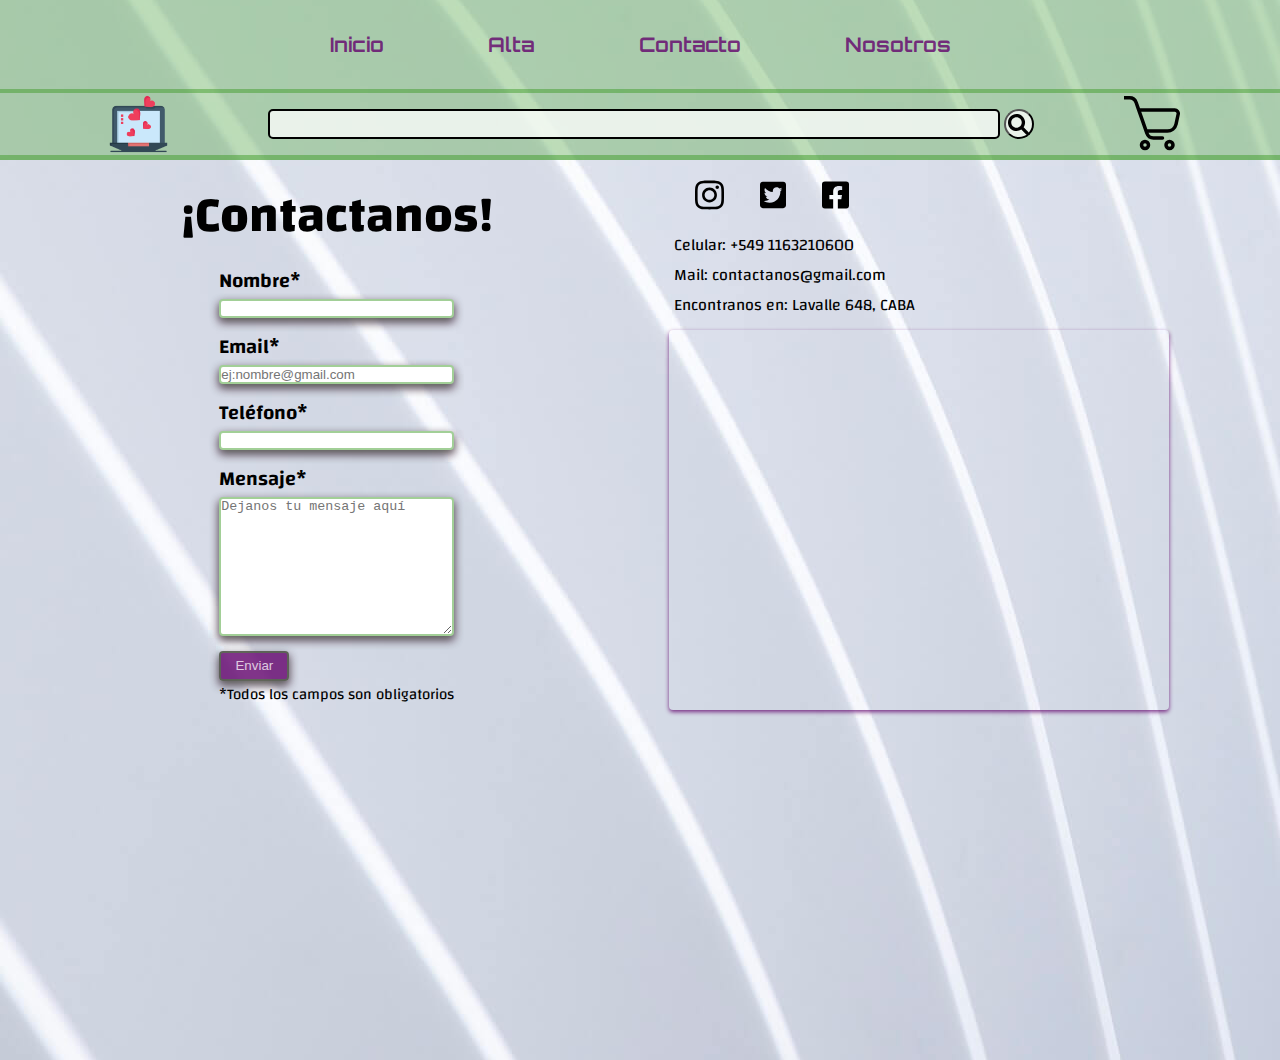
<file: contacto.html>
<!DOCTYPE html>
<html lang="es">
<head>
    <meta charset="UTF-8">
    <meta http-equiv="X-UA-Compatible" content="IE=edge">
    <meta name="viewport" content="width=device-width, initial-scale=1.0">
    <link rel="stylesheet" href="css/main.css">
    <title>Contacto</title>
</head>
<body class="body-contacto">

    <header class="main-header main-header-contacto">
      <input type="checkbox" id="menu" />

      <nav class="nav-bar">
        <ul class="nav-bar__nav-list">
          <li class="nav-bar__nav-item">
            <a href="/index.html" class="nav-bar__nav-link"> Inicio </a>
          </li>
          <li class="nav-bar__nav-item">
            <a href="/alta.html" class="nav-bar__nav-link"> Alta </a>
          </li>
          <li class="nav-bar__nav-item">
            <a href="/contacto.html" class="nav-bar__nav-link"> Contacto </a>
          </li>
          <li class="nav-bar__nav-item">
            <a href="/nosotros.html" class="nav-bar__nav-link"> Nosotros </a>
          </li>
        </ul>
      </nav>
      <!-- nav-bar -->

      <div class="search-bar">
        <div class="search-bar__logo-container">Logo</div>
        <form action="" class="search-bar__form-container">
          <label for="busqueda" class="search-bar__form-label">Buscar</label>
          <input type="search" class="search-bar__form-search" id="busqueda" />
          <input type="submit" class="search-bar__form-submit" value="Buscar" />
        </form>
        <div class="search-bar__carrito-container">C</div>
        <div class="menu-toggle">
          <label for="menu" class="menu-toggle__label">
            <span class="menu-toggle__top-bread"></span>
            <span class="menu-toggle__meat"></span>
            <span class="menu-toggle__bottom-bread"></span>
          </label>
        </div>
      </div>
    <!-- search-bar -->    
    </header>
    <!-- <header> -->
      
    <main class="main-contacto">
      <section class="section-contacto">
        <header class="section-contacto__header">
          <h1>¡Contactanos!</h1>
        </header>

        <form action="https://formspree.io/f/xqkjalwg" method="POST" class="section-contacto__form">
            <label class="section-contacto__label" for="nombre" name="nombre" id="nombre">Nombre*</label>
            <input class="section-contacto__input" type="text" name="nombre" id="nombre" required>

            <label class="section-contacto__label" for="mail" name="mail" id="mail">Email*</label>
            <input class="section-contacto__input" type="email" name="mail" id="mail" placeholder="ej:nombre@gmail.com" required>

            <label class="section-contacto__label" for="telefono" name="telefono" id="telefono">Teléfono*</label>
            <input class="section-contacto__input" type="text" name="telefono" id="telefono" required>

            <label class="section-contacto__label" for="mensaje" name="mensaje" id="mensaje">Mensaje*</label>
            <textarea class="section-contacto__textarea" name="mensaje" id="mensaje" cols="20" rows="5" placeholder="Dejanos tu mensaje aquí" required></textarea>

            <button class="section-contacto__btn">Enviar</button>
            <p>*Todos los campos son obligatorios</p>
        </form>

       </section>
       <!-- <form> -->

        <aside class="aside">

        <nav class="aside__nav">
            <a target="_blank" id="instagram" href="https://instagram.com">Instagram</a>
            <a target="_blank" id="twitter" href="https://twitter.com">Twitter</a>
            <a target="_blank" id="facebook" href="https://facebook.com">Facebook</a>
            
        </nav>
        <!-- <navbar> -->

       
        <ul class="aside__lista">
            <li>Celular: +549 1163210600</li>
            <li>Mail: contactanos@gmail.com</li>
            <li>Encontranos en: Lavalle 648, CABA</li>
            <iframe class="aside__lista__mapa" src="https://www.google.com/maps/embed?pb=!1m18!1m12!1m3!1d3284.070111678329!2d-58.37812478519539!3d-34.60238856493385!2m3!1f0!2f0!3f0!3m2!1i1024!2i768!4f13.1!3m3!1m2!1s0x95bccacc4710ca73%3A0xd97e897c4650d172!2sLavalle%20648%2C%20C1047AAN%20CABA!5e0!3m2!1ses-419!2sar!4v1661094836696!5m2!1ses-419!2sar" width="600" height="450" style="border:0;" allowfullscreen="" loading="lazy" referrerpolicy="no-referrer-when-downgrade"></iframe>
        </ul>
        <!-- <lista> -->
        </aside>

    

    </main>
    
</body>
</html>
</file>
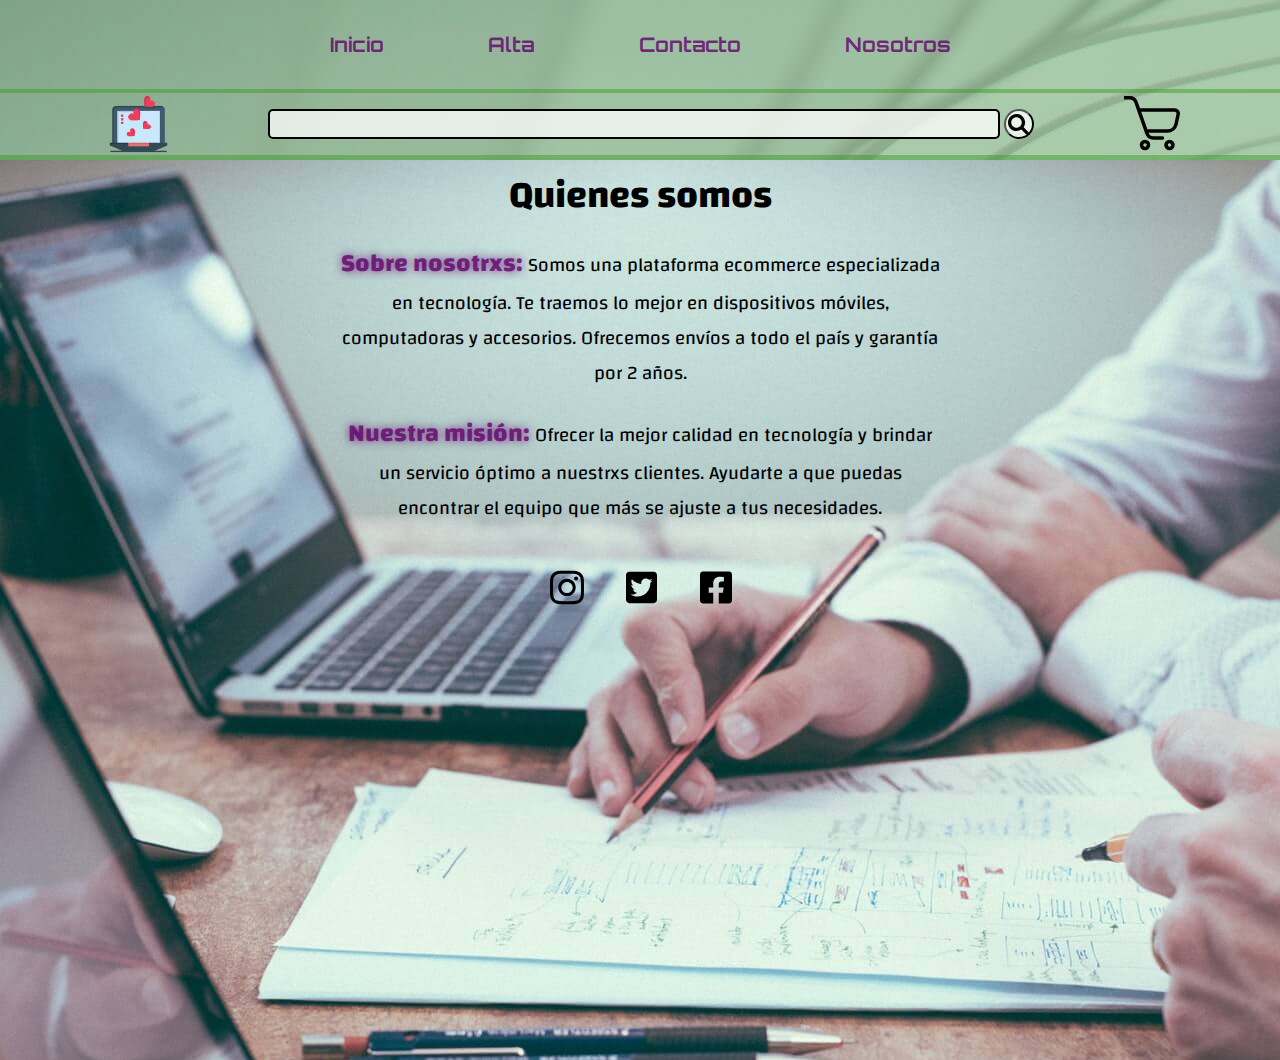
<file: nosotros.html>
<!DOCTYPE html>
<html lang="es">
<head>
    <meta charset="UTF-8">
    <meta http-equiv="X-UA-Compatible" content="IE=edge">
    <meta name="viewport" content="width=device-width, initial-scale=1.0">

    <link rel="stylesheet" href="https://cdnjs.cloudflare.com/ajax/libs/animate.css/4.1.1/animate.min.css">
    <link rel="stylesheet" href="css/main.css">
    <title>Nosotros</title>
</head>
<body>

    <header class="main-header">
      <input type="checkbox" id="menu" />

      <nav class="nav-bar">
        <ul class="nav-bar__nav-list">
          <li class="nav-bar__nav-item">
            <a href="/index.html" class="nav-bar__nav-link"> Inicio </a>
          </li>
          <li class="nav-bar__nav-item">
            <a href="#" class="nav-bar__nav-link"> Alta </a>
          </li>
          <li class="nav-bar__nav-item">
            <a href="/contacto.html" class="nav-bar__nav-link"> Contacto </a>
          </li>
          <li class="nav-bar__nav-item">
            <a href="/nosotros.html" class="nav-bar__nav-link"> Nosotros </a>
          </li>
        </ul>
      </nav>
      <!-- nav-bar -->

      <div class="search-bar">
        <div class="search-bar__logo-container">Logo</div>
        <form action="" class="search-bar__form-container">
          <label for="busqueda" class="search-bar__form-label">Buscar</label>
          <input type="search" class="search-bar__form-search" id="busqueda" />
          <input type="submit" class="search-bar__form-submit" value="Buscar" />
        </form>
        <div class="search-bar__carrito-container">C</div>
        <div class="menu-toggle">
          <label for="menu" class="menu-toggle__label">
            <span class="menu-toggle__top-bread"></span>
            <span class="menu-toggle__meat"></span>
            <span class="menu-toggle__bottom-bread"></span>
          </label>
        </div>
      </div>
    <!-- search-bar -->    
    </header>
    <!-- <header> -->
        <main class="main-nosotros">
            <header class="main-nosotros__header">
                <h1 class="animate__animated animate__pulse">Quienes somos</h1>
            </header>

            <article class="main-nosotros__article">
                <p> <span>Sobre nosotrxs:</span> Somos una plataforma ecommerce especializada en tecnología. Te traemos lo mejor en dispositivos móviles, computadoras y accesorios. Ofrecemos envíos a todo el país y garantía por 2 años.</p>

            </article>

            <aside class="main-nosotros__aside">
                <p> <span>Nuestra misión:</span> Ofrecer la mejor calidad en tecnología y brindar un servicio óptimo a nuestrxs clientes.
                Ayudarte a que puedas encontrar el equipo que más se ajuste a tus necesidades.</p>

            </aside>

            <nav class="main-nosotros__nav">
            <a target="_blank" id="instagram" href="https://instagram.com">Instagram</a>
            <a target="_blank" id="twitter"   href="https://twitter.com">Twitter</a>
            <a target="_blank" id="facebook"  href="https://facebook.com">Facebook</a>
            
        </nav>
        </main>

</body>
</html>
</file>
<file: css/main.css>
@import url("https://fonts.googleapis.com/css2?family=Orbitron:wght@400;700&display=swap");
@import url("https://fonts.googleapis.com/css2?family=Changa:wght@400;600&display=swap");
*,
*::before,
*::after {
  margin: 0;
  padding: 0;
  box-sizing: inherit;
}

body {
  box-sizing: border-box;
}

/***********************************
             HEADER
***********************************/
.main-header {
  display: flex;
  flex-direction: column;
  font-family: "Orbitron", sans-serif;
}
@media (max-width: 768px) {
  .main-header {
    flex-direction: column-reverse;
  }
}

#menu {
  display: none;
}
#menu:checked + .nav-bar {
  display: block;
}
#menu:checked ~ .search-bar .menu-toggle__label {
  background-color: var(--color-toggle);
}

/***********************************
             NAV BAR
***********************************/
.nav-bar {
  /*     background: rgb(29,0,36);
      background: linear-gradient(270deg, rgba(29,0,36,1) 13%, rgba(9,17,121,1) 26%, rgba(68,125,9,1) 40%, rgba(138,173,6,1) 53%, rgba(219,174,7,1) 60%, rgba(255,16,0,1) 89%); */
  background-color: var(--color-header);
  border-bottom: 4px solid var(--color-bordes);
}
@media (max-width: 768px) {
  .nav-bar {
    background: rgba(65, 221, 28, 0.4);
    /* border-radius: 16px; */
    box-shadow: 0 8px 35px rgba(0, 0, 0, 0.1);
    border: 2px solid rgba(65, 221, 28, 0.48);
  }
}
.nav-bar__nav-list {
  display: flex;
  list-style-type: none;
  justify-content: center;
}
@media (max-width: 768px) {
  .nav-bar__nav-list {
    flex-direction: column;
    align-items: flex-start;
  }
}
.nav-bar__nav-item {
  text-align: center;
  margin: 10px;
  width: -webkit-fit-content;
  width: -moz-fit-content;
  width: fit-content;
  align-self: center;
}
@media (max-width: 768px) {
  .nav-bar__nav-item {
    border: none;
  }
  .nav-bar__nav-item:nth-child(1):hover {
    background-color: rgb(248, 16, 16);
  }
  .nav-bar__nav-item:nth-child(2):hover {
    background-color: rgb(247, 163, 7);
  }
  .nav-bar__nav-item:nth-child(3):hover {
    background-color: rgb(4, 141, 4);
  }
  .nav-bar__nav-item:nth-child(4):hover {
    background-color: rgb(10, 10, 240);
  }
}
.nav-bar__nav-link {
  display: block;
  color: var(--color-toggle);
  font-weight: 700;
  font-size: 20px;
  padding: 1em 2em;
  text-decoration: none;
  margin: 2px;
}
@media (max-width: 768px) {
  .nav-bar__nav-link {
    border: none;
    color: black;
    font-weight: 700;
  }
}
.nav-bar__nav-link:hover {
  color: black;
  background-color: rgba(225, 236, 222, 0.4);
}
@media (max-width: 768px) {
  .nav-bar__nav-link:hover {
    color: white;
  }
}
@media (max-width: 768px) {
  .nav-bar {
    display: none;
  }
}

/***********************************
             SEARCH BAR
***********************************/
.search-bar {
  background-color: var(--color-header);
  display: flex;
  flex-direction: row;
  justify-content: space-between;
  border-bottom: 5px solid var(--color-bordes);
}
.search-bar__logo-container, .search-bar__form-container {
  padding: 1em;
}
.search-bar__logo-container {
  /* background-color: rgba(189, 204, 172, 0.836); */
  margin-left: 100px;
  color: transparent;
  background: no-repeat center/90% url(/icons/logo2.png);
}
@media (max-width: 768px) {
  .search-bar__logo-container {
    margin-left: 0;
    border: none;
  }
}
.search-bar__form-container {
  /* background-color: rgba(65, 221, 28, 0.4); */
  display: flex;
  flex-basis: 100%;
  justify-content: center;
}
.search-bar__form-label {
  display: none;
}
.search-bar__form-search {
  background-color: var(--color-search);
  width: 80%;
  height: 30px;
  border-radius: 5px;
  border: 2px solid black;
  margin-right: 4px;
}
.search-bar__form-submit {
  background: no-repeat center/80% url(/icons/lupa.svg);
  background-color: var(--color-search);
  color: transparent;
  border-radius: 50%;
  height: 30px;
  width: 30px;
  cursor: pointer;
}
.search-bar__carrito-container {
  flex: 0 0 3.5em;
  background: center/150% url(/icons/carrito2.svg);
  color: transparent;
  margin-right: 100px;
  padding-right: 25px;
  cursor: pointer;
}
@media (max-width: 768px) {
  .search-bar__carrito-container {
    margin-right: 10px;
  }
}

/***********************************
             MENU TOGGLE
***********************************/
.menu-toggle {
  display: none;
  flex: 0 0 3em;
  cursor: pointer;
  position: relative;
}
.menu-toggle__label {
  display: block;
  background-color: black;
  height: 100%;
}
.menu-toggle__top-bread, .menu-toggle__meat, .menu-toggle__bottom-bread {
  display: block;
  background-color: rgb(87, 86, 86);
  height: 0.2em;
  position: absolute;
  left: 0.5em;
  right: 0.5em;
}
.menu-toggle__top-bread {
  top: 0.8em;
}
.menu-toggle__meat {
  top: 50%;
  margin-top: -0.1em;
}
.menu-toggle__bottom-bread {
  bottom: 0.8em;
}
@media (max-width: 768px) {
  .menu-toggle {
    display: block;
    cursor: pointer;
    background-color: black;
  }
}

body {
  background: repeat url(/img/inicio/inicio-fondo-3.jpg);
}

.section-cards {
  font-family: "Changa", sans-serif;
  padding-left: 15em;
  padding-right: 15em;
}
@media (max-width: 768px) {
  .section-cards {
    padding-left: 0;
    padding-right: 0;
  }
}
.section-cards__header {
  text-align: center;
  font-size: 30px;
  align-items: center;
  justify-content: center;
}
@media (max-width: 768px) {
  .section-cards__header {
    font-size: 20px;
  }
}
.section-cards__header h1 {
  color: rgba(115, 8, 124, 0.904);
  text-shadow: 0 2px 3px rgb(39, 38, 38);
}
.section-cards__header p {
  text-shadow: 0 1px 1px rgb(56, 53, 53);
}

.cards-container {
  display: flex;
  flex-wrap: wrap;
  gap: 2em;
  justify-content: center;
  text-align: center;
}
@media (max-width: 768px) {
  .cards-container {
    gap: 1em;
  }
}

.body-contacto {
  background-position: 50% -50%;
}

.main-header-contacto {
  font-family: "Orbitron", sans-serif;
}

.main-contacto {
  height: 100vh;
  display: flex;
  font-family: "Changa", sans-serif;
  background-position: 50% -50%;
}
@media (max-width: 768px) {
  .main-contacto {
    flex-direction: column;
  }
}

.section-contacto {
  width: 100%;
  display: flex;
  flex-direction: column;
  align-items: center;
  align-content: center;
}
@media (max-width: 768px) {
  .section-contacto {
    align-items: flex-start;
  }
}
.section-contacto__header {
  margin-top: 10px;
  font-size: 25px;
}
.section-contacto__form {
  display: flex;
  flex-direction: column;
  align-content: center;
  font-size: 20px;
}
.section-contacto__form > p {
  font-size: 15px;
}
.section-contacto__label, .section-contacto__input {
  align-self: start;
}
.section-contacto__label {
  font-weight: 600;
}
.section-contacto__input, .section-contacto__textarea {
  width: 100%;
  margin-bottom: 10px;
  border-radius: 4px;
  border: 2px solid var(--color-bordes);
  box-shadow: 0 4px 10px var(--color-bordes), 0 4px 8px var(--color-toggle);
}
.section-contacto__input:focus, .section-contacto__textarea:focus {
  background-color: var(--color-header);
}
.section-contacto__textarea {
  height: 100%;
}
.section-contacto__btn {
  width: 70px;
  height: 90px;
  border-radius: 4px;
  border: 2px solid var(--color-bordes);
  box-shadow: 0 4px 10px var(--color-bordes), 0 4px 8px var(--color-toggle);
  background-color: var(--color-toggle);
  color: var(--color-search);
  margin-top: 5px;
  cursor: pointer;
}
.section-contacto__btn:hover {
  background-color: var(--color-header);
  color: black;
}

.aside {
  width: 90vw;
}
.aside__nav, .aside__lista {
  margin-bottom: 20px;
  margin-top: 20px;
}
@media (max-width: 768px) {
  .aside__nav, .aside__lista {
    width: 80vw;
    margin-top: 15px;
    margin-bottom: 0;
  }
}
.aside__nav__lista, .aside__lista__lista {
  display: flex;
}

.aside__lista__mapa {
  width: 500px;
  height: 380px;
  display: flex;
  border-radius: 4px;
  border: 3px solid var(--color-bordes);
  box-shadow: 0 2px 4px var(--color-toggle);
  position: relative;
  top: 10px;
  right: 5px;
}
@media (max-width: 768px) {
  .aside__lista__mapa {
    height: 200px;
    width: 300px;
    right: 10px;
    box-shadow: none;
  }
}
@media (min-width: 768px) and (max-width: 1260px) {
  .aside__lista__mapa {
    max-width: 350px;
  }
}

#instagram {
  color: transparent;
  background: no-repeat center/40% url(/icons/instagram-brands.svg);
}

#facebook {
  color: transparent;
  background: no-repeat center/40% url(/icons/square-facebook-brands.svg);
}

#twitter {
  color: transparent;
  background: no-repeat center/55% url(/icons/square-twitter-brands.svg);
}

ul {
  list-style-type: none;
}

.main-nosotros {
  height: 100vh;
  display: flex;
  flex-direction: column;
  font-family: "Changa", sans-serif;
  background: no-repeat top url(/img/nosotros/nosotros-mediana-nueva.jpg);
}
.main-nosotros__header, .main-nosotros__article, .main-nosotros__aside, .main-nosotros__nav {
  text-align: center;
  width: 600px;
  align-self: center;
  font-size: 19px;
}
@media (max-width: 768px) {
  .main-nosotros__header, .main-nosotros__article, .main-nosotros__aside, .main-nosotros__nav {
    width: 300px;
    margin-bottom: 10px;
    font-size: 16px;
  }
}
.main-nosotros__header {
  height: 80px;
}
.main-nosotros__article {
  height: 170px;
}
.main-nosotros__aside {
  height: -webkit-fit-content;
  height: -moz-fit-content;
  height: fit-content;
  height: 160px;
}
.main-nosotros span {
  font-size: 25px;
  font-weight: 700;
  color: var(--color-toggle);
  text-shadow: 0px 0px 10px;
}

.card {
  outline: none;
  flex-grow: 1;
  width: 220px;
  max-width: 250px;
  height: 200px;
  overflow: hidden;
  box-shadow: 0 4px 10px var(--color-bordes), 0 4px 8px var(--color-toggle);
  border-radius: 5px;
  border: 3px solid var(--color-bordes);
  transition: all 0.4s;
}
.card:hover, .card:focus {
  transform: perspective(1.03, 0.5) skewX();
  transform-origin: top;
  box-shadow: 0 27px 58px rgba(0, 0, 0, 0.05), 0 3 3px rgba(0, 0, 0, 0.01);
  height: 400px;
}
.card:nth-child(2n) {
  background: linear-gradient(90deg, rgba(188, 65, 202, 0.575) 39%, rgba(101, 7, 110, 0.589) 99%);
  color: rgba(6, 75, 11, 0.993);
}
.card:nth-child(2n+1) {
  background: linear-gradient(90deg, rgba(54, 167, 63, 0.596) 39%, rgba(59, 153, 35, 0.527) 100%);
  color: var(--color-toggle);
}
.card__image-container {
  height: 200px;
  width: 100%;
  overflow: hidden;
  -webkit-clip-path: inset(0 0 0 0);
  clip-path: inset(0 0 0 0);
}
.card:hover .card__image-container, .card:focus .card__image-container {
  -webkit-clip-path: circle(50% at 50% 50%);
  clip-path: circle(50% at 50% 50%);
}
.card__image {
  -o-object-fit: cover;
     object-fit: cover;
  transition: 0.2s;
  box-sizing: border-box;
  overflow: hidden;
  display: block;
  width: 100%;
  height: 100%;
  object-fit: cover;
}
.card:hover .card__image, .card:focus .card__image {
  transition: 0.2s;
  transform: scale(1.8) rotate(5deg);
  transform-origin: center;
}
.card__content {
  padding: 1em;
}
.card__description {
  background: rgba(115, 142, 211, 0.28);
  border-radius: 16px;
  box-shadow: 0 4px 30px rgba(0, 0, 0, 0.1);
  backdrop-filter: blur(4.8px);
  -webkit-backdrop-filter: blur(4.8px);
  border: 1px solid rgba(115, 142, 211, 0.11);
  text-align: center;
  font-size: 13px;
  color: black;
  font-weight: 600;
}
.card:nth-of-type(2) img {
  background: no-repeat top right url(/img/productos/camara-canon.jpg);
  background-size: 80px 50px;
  background-size: 100% 80%;
}
.card:nth-of-type(3) img {
  background: no-repeat top url(/img/productos/celular-samsung.jpg);
  background-size: 80px 50px;
  background-size: 100% 80%;
}
.card:nth-of-type(4) img {
  background: no-repeat top url(/img/productos/chromecast-google.jpg);
  background-size: 80px 50px;
  background-size: 100% 80%;
}
.card:nth-of-type(5) img {
  background: no-repeat top url(/img/productos/dji-mavic-2-pro.jpg);
  background-size: 80px 50px;
  background-size: 100% 80%;
}
.card:nth-of-type(6) img {
  background: no-repeat top url(/img/productos/apple-iphone-12.jpg);
  background-size: 80px 50px;
  background-size: 100% 80%;
}
.card:nth-of-type(7) img {
  background: no-repeat top url(/img/productos/modem-motorola.jpg);
  background-size: 80px 50px;
  background-size: 100% 80%;
}
.card:nth-of-type(8) img {
  background: no-repeat top url(/img/productos/motorola-moto-e7.jpg);
  background-size: 80px 50px;
  background-size: 100% 80%;
}
.card:nth-of-type(9) img {
  background: no-repeat top url(/img/productos/drone-dji.jpg);
  background-size: 80px 50px;
  background-size: 100% 80%;
}

a {
  text-decoration: none;
}

.btn__agregar {
  background: no-repeat center/100% url(/icons/carrito-agrega.svg);
  color: transparent;
  width: 40px;
  height: 40px;
  cursor: pointer;
  box-shadow: 0 3px 6px var(--color-bordes), 0 4px 8px var(--color-toggle);
  background-color: rgba(236, 132, 12, 0.829);
  border-radius: 4px;
  border: 2px solid rgba(26, 25, 25, 0.63);
  position: relative;
  top: 3px;
  left: 80px;
}
.btn__agregar:hover {
  filter: brightness(1.25);
}

.container-alta {
  padding: 10px;
  font-family: "Changa", sans-serif;
}
.container-alta h1, .container-alta h2 {
  font-size: 35px;
  color: black;
}
.container-alta input {
  width: 300px;
  display: block;
  margin-bottom: 1px;
  padding: 5px;
  border-radius: 4px;
  border: 2px solid var(--color-bordes);
  box-shadow: 0 4px 10px var(--color-bordes), 0 4px 8px var(--color-toggle);
}
.container-alta input:focus {
  background-color: var(--color-header);
}
.container-alta button {
  display: block;
  width: 80px;
  cursor: pointer;
  margin-bottom: 10px;
  height: 30px;
  border-radius: 4px;
  border: 2px solid var(--color-bordes);
  box-shadow: 0 4px 10px var(--color-bordes), 0 4px 8px var(--color-toggle);
  background-color: var(--color-toggle);
  color: var(--color-search);
  margin-top: 5px;
}
.container-alta button:hover {
  background-color: var(--color-header);
  color: black;
}
.container-alta input[type=checkbox] {
  display: inline;
  width: 15px;
  height: 15px;
  margin-top: 10px;
}
.container-alta form div {
  margin: 2px 0 10px 0;
  border-radius: 5px;
}
.container-alta table, .container-alta th, .container-alta td {
  border: 1px solid black;
  border-collapse: collapse;
}
.container-alta table {
  width: 100%;
  table-layout: fixed;
  overflow: hidden;
  text-indent: initial;
}
.container-alta th, .container-alta td {
  border-collapse: collapse;
  text-overflow: ellipsis;
  overflow: hidden;
  white-space: nowrap;
}

.section-carrito {
  display: none;
  position: fixed;
  background-color: #f1f2f3;
  z-index: 1;
  top: 80px;
  left: auto;
  right: 0;
  bottom: 80px;
  width: 40%;
  height: 40%;
  box-shadow: 0.3em 0.3em 10em 0.3em rgb(0, 0, 0);
  font-family: "Changa", sans-serif;
  padding: 1rem;
  font-size: 1rem;
  border-radius: 6px;
  border: 1px solid rgba(110, 81, 110, 0.664);
}
@media (max-width: 768px) {
  .section-carrito {
    font-size: 0.8rem;
    width: 100%;
  }
}
.section-carrito--visible {
  display: block;
}
.section-carrito h3 {
  color: var(--color-toggle);
}
.section-carrito h3, .section-carrito h2 {
  text-align: center;
}
.section-carrito h2 {
  margin-top: 60px;
}

.btn--cerrar {
  display: flex;
  flex-direction: row;
  justify-content: end;
  position: absolute;
  top: 5px;
  right: 5px;
}
.btn--cerrar img {
  width: 15px;
  background-color: rgba(243, 23, 23, 0.38);
}

.btn__enviarCarrito, .boton__carrito {
  width: 45px;
  cursor: pointer;
  margin-bottom: 10px;
  height: 20px;
  border-radius: 4px;
  border: 2px solid var(--color-bordes);
  background-color: var(--color-toggle);
  color: var(--color-search);
  margin-top: 5px;
}
.btn__enviarCarrito:hover, .boton__carrito:hover {
  background-color: var(--color-header);
  color: black;
}

.btn__enviarCarrito {
  position: absolute;
  bottom: 20px;
  right: 15px;
  width: 80px;
  height: 35px;
}

.table__carrito {
  table-layout: fixed;
  width: 100%;
  margin-block: 1em;
  border-radius: 4px;
  overflow: hidden;
}
.table__carrito th, .table__carrito td {
  border-collapse: collapse;
  background-color: rgba(255, 255, 255, 0.2);
  color: rgb(27, 26, 26);
  -webkit-backdrop-filter: brightness(90%);
          backdrop-filter: brightness(90%);
  white-space: nowrap;
  text-overflow: ellipsis;
  overflow: hidden;
}
.table__carrito th {
  text-align: left;
}
.table__carrito th img {
  align-items: center;
  background-color: red;
}

.active {
  font-weight: bold;
}

:root {
  --color-header: rgb(89 171 70 / 38%);
  --color-bordes: rgba(58, 153, 35, 0.475);
  --color-search: rgb(255 255 255 / 75%);
  --color-toggle: rgba(101, 7, 110, 0.815) ;
}/*# sourceMappingURL=main.css.map */
</file>
